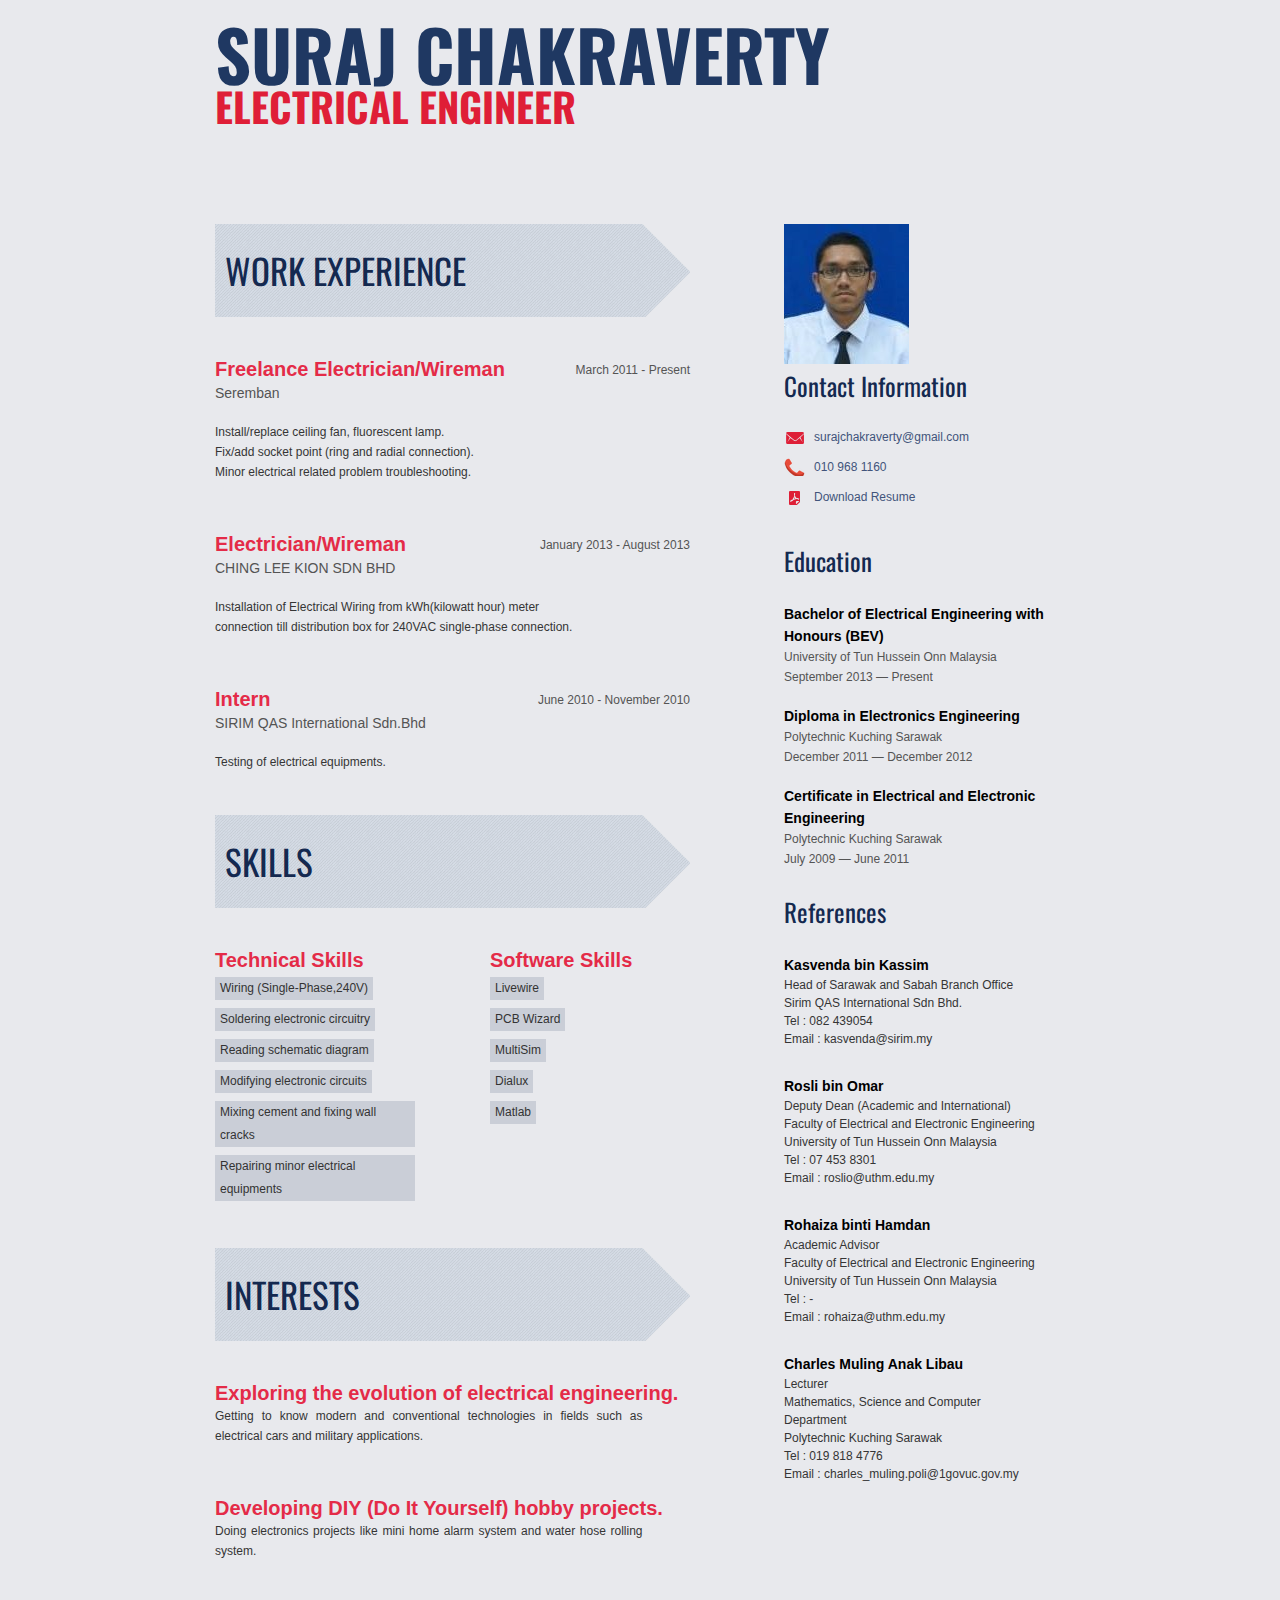
<file: index.html>
<!DOCTYPE html>
<!--[if lt IE 7 ]><html class="ie ie6" lang="en"> <![endif]-->
<!--[if IE 7 ]><html class="ie ie7" lang="en"> <![endif]-->
<!--[if IE 8 ]><html class="ie ie8" lang="en"> <![endif]-->
<!--[if (gte IE 9)|!(IE)]><!-->
<html lang="en">
<!--<![endif]--><head>
    <meta charset="utf-8">
    <meta name="viewport" content="width=device-width, initial-scale=1, maximum-scale=1, user-scalable=0">	
    <title>Suraj Chakraverthy: My Resume</title>
    <meta name="description" content="" />
    <meta name="keywords" content="" />
    <meta name="robots" content="index,follow" />
    <link href="style/default.css" rel="stylesheet" type="text/css" media="screen" />
    <link href="http://fonts.googleapis.com/css?family=Oswald" rel="stylesheet" type="text/css" />
    <!--[if (gte IE 6)&(lte IE 8)]>
	<script type="text/javascript" src="js/html5.js"></script>
	<script type="text/javascript" src="js/selectivizr-min.js"></script>
	<link rel="stylesheet" href="css/ie_7.css" type="text/css" />
	<![endif]-->
    <script src="js/jQuery.min.js" type="text/javascript"></script>
    <script src="contact-form/contact-form.js" type="text/javascript"></script>
    <!-- Popup Contact Form -->
    <script src="js/popup.js" type="text/javascript"></script>
    <link rel="stylesheet" type="text/css" href="style/big.css" title="big" media="screen" />
    <link href="style/popup.css" rel="stylesheet" type="text/css" media="screen" />
</head>
<body>    <div id="mydiv" class="success" style="display: none;">
        Thank you for contacting me!
    </div>
    <div style="clear: both;">
    </div>
    <!--header start-->
    <header class="header">					<div class="headerwrapper">            <h1>SURAJ CHAKRAVERTY</h1>			<div class="clearfix"></div>			<h2>ELECTRICAL ENGINEER </h2>
        </div>		<div class="headerwrapper">                    </div>	</header>
    <!--header end-->
    <!--wrapper start-->
    <div id="wrapper">
        <!--contents start-->
        <section id="contents">
			<!--main start-->			<div id="main">			
				<!--section start-->
				<div class="section">									<h5>Work Experience</h5>									<!--work_item start-->					<div class="work_item">						<div class="year">March 2011 - Present</div>						<h3>Freelance Electrician/Wireman</h3>						<h6>Seremban</h6>						<br />						<p>Install/replace ceiling fan, fluorescent lamp.<br>						Fix/add socket point (ring and radial connection).<br>						Minor electrical related problem troubleshooting.</p>					</div>					<!--work_item end-->									<!--work_item start-->
					<div class="work_item">
						<div class="year">January 2013 - August 2013</div>
						<h3>Electrician/Wireman</h3>
						<h6>CHING LEE KION SDN BHD</h6>						<br />						<p>Installation of Electrical Wiring from kWh(kilowatt hour) meter						<br>connection till distribution box for 240VAC single-phase connection.</p>					</div>
					<!--work_item end-->    					<!--work_item start-->					<div class="work_item">						<div class="year">June 2010 - November 2010</div>						<h3>Intern</h3>						<h6>SIRIM QAS International Sdn.Bhd</h6>						<br />						<p>Testing of electrical equipments.						<br></p>					</div>					<!--work_item end-->					
				</div>
				<!--section end-->
				<div class="clearfix"></div>
				<br />				<!--section start-->				<div class="section">									<h5>Skills</h5>										<!--technical_skills start-->					<div class="skills">						<h3>Technical Skills</h3>						<ul>							<li>Wiring (Single-Phase,240V)</li>							<li>Soldering electronic circuitry</li>							<li>Reading schematic diagram</li>							<li>Modifying electronic circuits</li>							<li>Mixing cement and fixing wall cracks</li>							<li>Repairing minor electrical equipments</li>						</ul>						<br />					</div>					<!--technical_skills end-->					<!--software_skills start-->					<div class="skills software">						<h3>Software Skills</h3>						<ul> 							<li>Livewire</li>							<li>PCB Wizard</li>							<li>MultiSim</li>							<li>Dialux</li>							<li>Matlab</li>						 </ul>					</div>					<!--software_skills end-->				</div>				<!--section end-->										<div class="clearfix"></div>				<br />								<!--section start-->				<div class="section">									<h5>Interests</h5>									<!--work_item start-->					<div class="work_item">											<h3>Exploring the evolution of electrical engineering.</h3>						<p>Getting to know modern and conventional technologies in fields such as						electrical cars and military applications.</p>					</div>					<!--work_item end-->									<!--work_item start-->					<div class="work_item">						<h3>Developing DIY (Do It Yourself) hobby projects.</h3>						<p>Doing electronics projects like mini home alarm system 						and water hose rolling system.</p>					</div>					<!--work_item end-->				</div>				<!--section end-->					
			</div>
            <!--main end-->
			<!--sidebar start-->			<aside id="sidebar">			
				<!--section start-->				<div class="section">				<img src="images/me.jpg" alt="my-picture"/>					<h5>Contact Information</h5>										<!--Contact_Info_items start-->
					<div class="contact_Info_items">
						<ul>							<li class="msg_icon"><a href="#">surajchakraverty@gmail.com</a></li>							<li class="phone_icon"> <a href="#">010 968 1160</a></li>							<li class="pdf_icon"><a href="suraj-chakraverty-cv.pdf" download="Suraj-Chakraverty-CV">Download Resume</a></li>						</ul>					</div>
					<!--Contact_Info_items end-->					
				</div>
				<!--section end-->
				<!--section start-->
				<div class="section">									<h5>Education</h5>
					<!--education_items start-->
					<div class="education_items">					
						<h6 class="bold">Bachelor of Electrical Engineering with Honours (BEV)</h6>
						<p>University of Tun Hussein Onn Malaysia</p>
             			<p>September 2013 — Present	</p> 
						<br />
						<h6 class="bold">Diploma in Electronics Engineering</h6>						<p>Polytechnic Kuching Sarawak</p>						<p>December 2011 — December 2012</p> 						<br />						<h6 class="bold">Certificate in Electrical and Electronic Engineering</h6>						<p>Polytechnic Kuching Sarawak</p>
              			<p>July 2009 — June 2011</p>
											</div>
					<!--education_items end-->									</div>
				<!--section end-->
				<div class="clearfix"></div>
				<!--section start-->
				<div class="section">
					<h5>References</h5>										<!--references start-->
					<div class="references">
												<h6 class="bold">Kasvenda bin Kassim</h6>
						<ul>
						  <li>Head of Sarawak and Sabah Branch Office						  <br>Sirim QAS International Sdn Bhd.						  <br>Tel  : 082 439054						  <br>Email : kasvenda@sirim.my						  </li>
						</ul>						
						<br />						
						<h6 class="bold">Rosli bin Omar</h6>
						<ul>
						  <li>Deputy Dean (Academic and International)						  <br>Faculty of Electrical and Electronic Engineering						  <br>University of Tun Hussein Onn Malaysia						  <br>Tel : 07 453 8301						  <br>Email : roslio@uthm.edu.my						  </li>
						</ul>												<br />												<h6 class="bold">Rohaiza binti Hamdan</h6>						<ul>
						  <li>Academic Advisor						  <br>Faculty of Electrical and Electronic Engineering						  <br>University of Tun Hussein Onn Malaysia						  <br>Tel : -						  <br>Email : rohaiza@uthm.edu.my						  </li>						</ul>						<br />												<h6 class="bold">Charles Muling Anak Libau</h6>						<ul>						  <li>Lecturer						  <br>Mathematics, Science and Computer Department 						  <br>Polytechnic Kuching Sarawak 						  <br>Tel : 019 818 4776						  <br>Email : charles_muling.poli@1govuc.gov.my						  </li>            						</ul>											</div>
					<!--references end-->									</div>				<!--section end-->				<div class="clearfix"></div>			</aside>			<!--sidebar end-->
			<div style="clear:both;"></div>
		</section>
        <!--contents end-->
    </div>
    <!--wrapper end-->
    <!-- Contact Form Start -->
    <div id="popupContact">
        <a id="popupContactClose">
            <img src="images/x.gif" alt="Close" /></a>
			<h2>Lets Meet!</h2>
        <p id="contactArea">
            <div id="contact-form">
                <form name="contact" action="//formspree.io/surajchakraverty@gmail.com" method="POST" onsubmit="return validateForm();">
                <table cellpadding="8" cellspacing="10">
                    <tr>
                        <td>
                            <label>
                                Your Name <span class="req">*</span></label>
                        </td>
                    </tr>
                    <tr>
                        <td>
                            <input type="text" id="sender_name" name="sender_name" required/>
                        </td>
                    </tr>
                    <tr>
                        <td>
                            <label>
                                Your E-Mail <span class="req">*</span></label>
                        </td>
                    </tr>
                    <tr>
                        <td>
                            <input type="email" id="sender_email" name="sender_email" required />
                        </td>
                    </tr>
                    <tr>
                        <td>
                            <label>
                                Message
                            </label>
                        </td>
                    </tr>
                    <tr>
                        <td>
                            <textarea required id="sender_message" name="sender_message" cols="" rows="" style="width: 380px;
                                height: 80px;"></textarea>
                        </td>
                    </tr>
                    <tr>
                        <td>
                            <input type="submit" name="submitForm" value="Submit" class="button m grey-gloss" />
                            <span id="bandar" style="display: none;">
                                <img src="images/loader.gif" alt="Progress indicator..." /></span>
                        </td>
                    </tr>
                    <tr>
                        <td colspan="4">
                            <p id="form_errors">
                            </p>
                            <p id="form_thanks">
                            </p>
                        </td>
                    </tr>
                </table>
                </form>
            </div>
        </p>
    </div>
    <div id="backgroundPopup">
    </div>
    <!-- Contact Form End -->
</body>
</html>
</file>
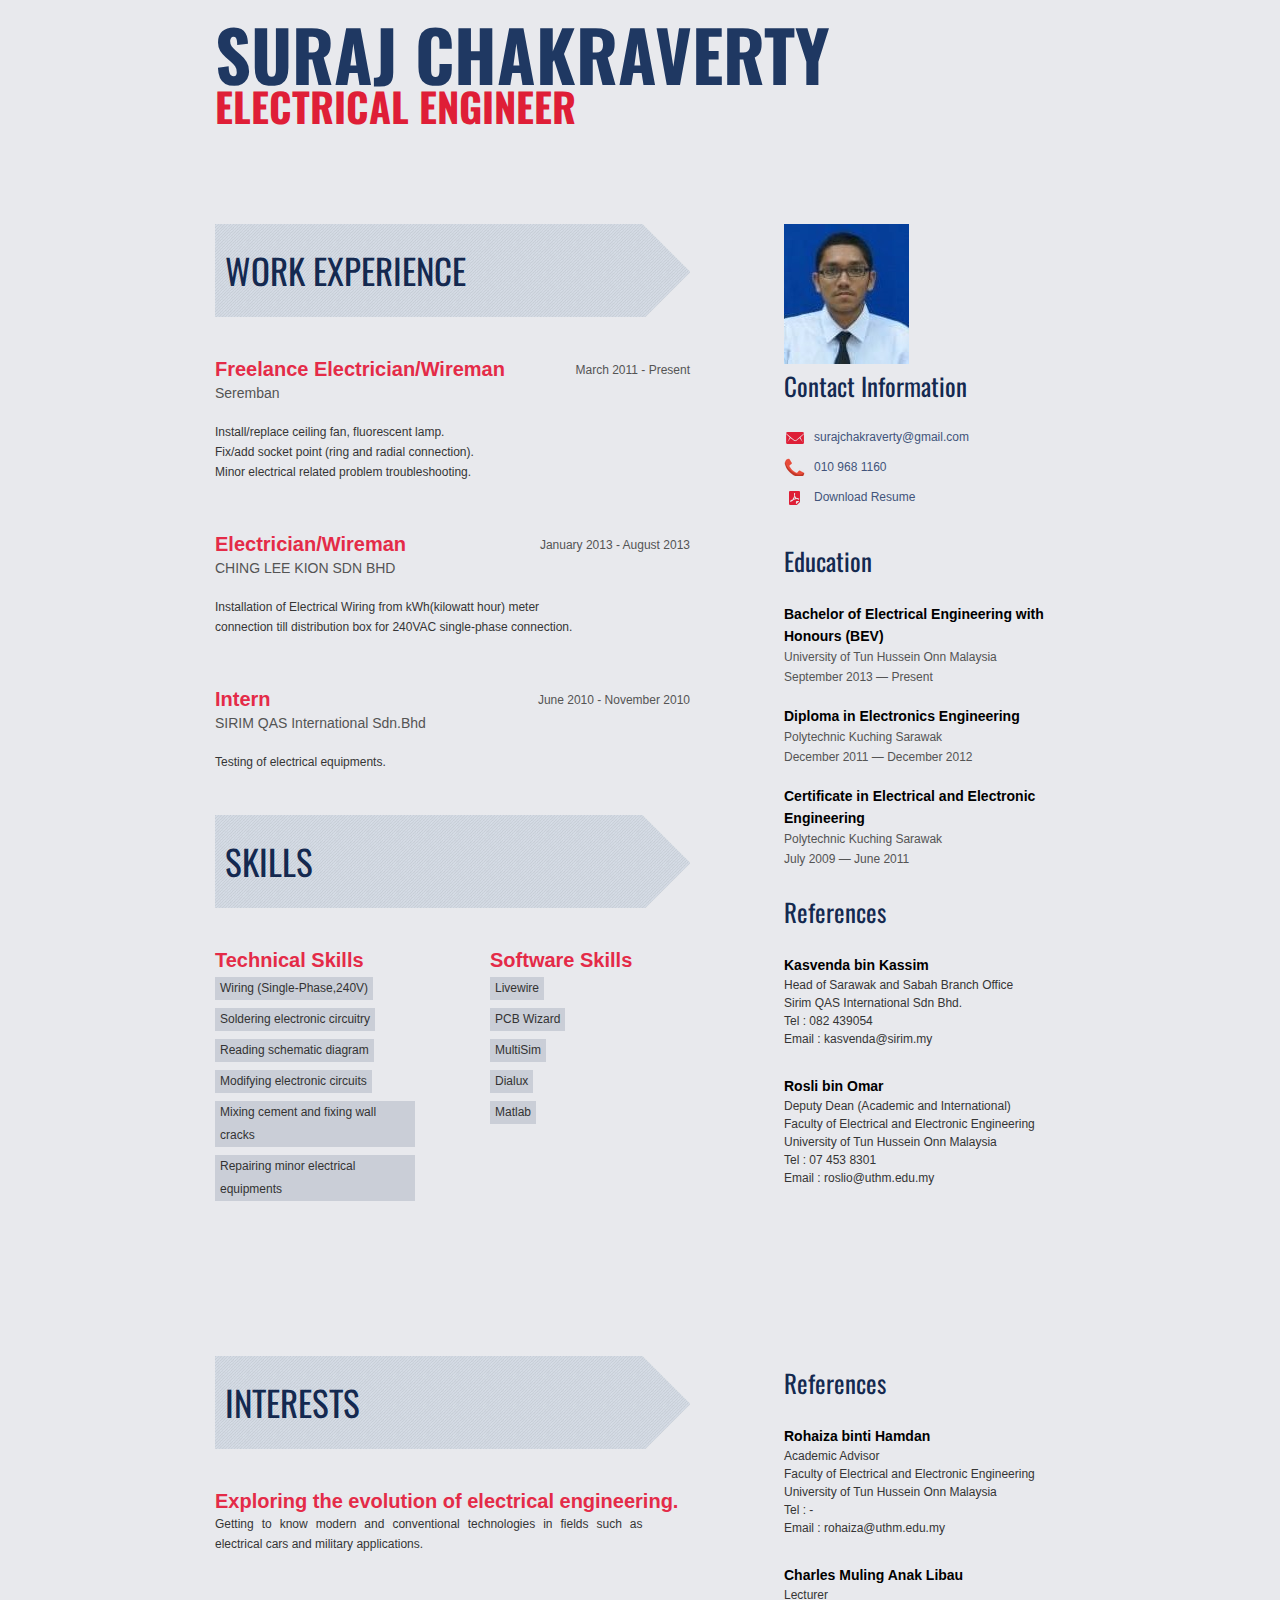
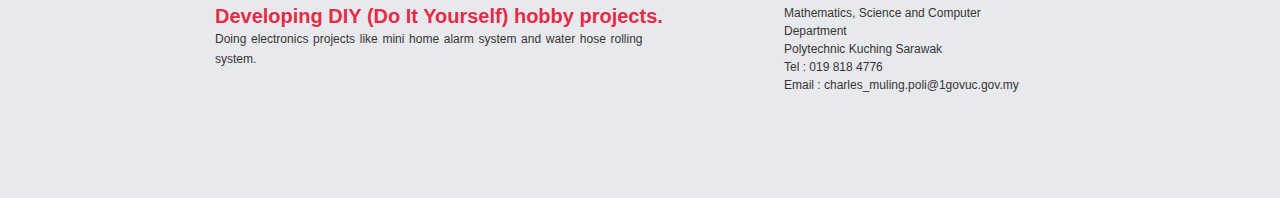
<file: index - printer.html>
<!DOCTYPE html>
<!--[if lt IE 7 ]><html class="ie ie6" lang="en"> <![endif]-->
<!--[if IE 7 ]><html class="ie ie7" lang="en"> <![endif]-->
<!--[if IE 8 ]><html class="ie ie8" lang="en"> <![endif]-->
<!--[if (gte IE 9)|!(IE)]><!-->
<html lang="en">
<!--<![endif]--><head>
    <meta charset="utf-8">
    <meta name="viewport" content="width=device-width, initial-scale=1, maximum-scale=1, user-scalable=0">	
    <title>Suraj Chakraverthy: My Resume</title>
    <meta name="description" content="" />
    <meta name="keywords" content="" />
    <meta name="robots" content="index,follow" />
    <link href="style/default.css" rel="stylesheet" type="text/css" media="screen" />
    <link href="http://fonts.googleapis.com/css?family=Oswald" rel="stylesheet" type="text/css" />
    <!--[if (gte IE 6)&(lte IE 8)]>
	<script type="text/javascript" src="js/html5.js"></script>
	<script type="text/javascript" src="js/selectivizr-min.js"></script>
	<link rel="stylesheet" href="css/ie_7.css" type="text/css" />
	<![endif]-->
    <script src="js/jQuery.min.js" type="text/javascript"></script>
    <script src="contact-form/contact-form.js" type="text/javascript"></script>
    <!-- Popup Contact Form -->
    <script src="js/popup.js" type="text/javascript"></script>
    <link rel="stylesheet" type="text/css" href="style/big.css" title="big" media="screen" />
    <link href="style/popup.css" rel="stylesheet" type="text/css" media="screen" />
</head>
<body>    <div id="mydiv" class="success" style="display: none;">
        Thank you for contacting me!
    </div>
    <div style="clear: both;">
    </div>
    <!--header start-->
    <header class="header">					<div class="headerwrapper">            <h1>SURAJ CHAKRAVERTY</h1>			<div class="clearfix"></div>			<h2>ELECTRICAL ENGINEER </h2>
        </div>		<div class="headerwrapper">                    </div>	</header>
    <!--header end-->
    <!--wrapper start-->
    <div id="wrapper">
        <!--contents start-->
        <section id="contents">
			<!--main start-->			<div id="main">			
				<!--section start-->
				<div class="section">									<h5>Work Experience</h5>									<!--work_item start-->					<div class="work_item">						<div class="year">March 2011 - Present</div>						<h3>Freelance Electrician/Wireman</h3>						<h6>Seremban</h6>						<br />						<p>Install/replace ceiling fan, fluorescent lamp.<br>						Fix/add socket point (ring and radial connection).<br>						Minor electrical related problem troubleshooting.</p>					</div>					<!--work_item end-->									<!--work_item start-->
					<div class="work_item">
						<div class="year">January 2013 - August 2013</div>
						<h3>Electrician/Wireman</h3>
						<h6>CHING LEE KION SDN BHD</h6>						<br />						<p>Installation of Electrical Wiring from kWh(kilowatt hour) meter						<br>connection till distribution box for 240VAC single-phase connection.</p>					</div>
					<!--work_item end-->    					<!--work_item start-->					<div class="work_item">						<div class="year">June 2010 - November 2010</div>						<h3>Intern</h3>						<h6>SIRIM QAS International Sdn.Bhd</h6>						<br />						<p>Testing of electrical equipments.						<br></p>					</div>					<!--work_item end-->					
				</div>
				<!--section end-->
				<div class="clearfix"></div>
				<br />				<!--section start-->				<div class="section">									<h5>Skills</h5>										<!--technical_skills start-->					<div class="skills">						<h3>Technical Skills</h3>						<ul>							<li>Wiring (Single-Phase,240V)</li>							<li>Soldering electronic circuitry</li>							<li>Reading schematic diagram</li>							<li>Modifying electronic circuits</li>							<li>Mixing cement and fixing wall cracks</li>							<li>Repairing minor electrical equipments</li>						</ul>						<br />					</div>					<!--technical_skills end-->					<!--software_skills start-->					<div class="skills software">						<h3>Software Skills</h3>						<ul> 							<li>Livewire</li>							<li>PCB Wizard</li>							<li>MultiSim</li>							<li>Dialux</li>							<li>Matlab</li>						 </ul>					</div>					<!--software_skills end-->				</div>				<!--section end-->										<div class="clearfix"></div>				<br /><br /><br /><br /><br /><br /><br />								<!--section start-->				<div class="section">									<h5>Interests</h5>									<!--work_item start-->					<div class="work_item">											<h3>Exploring the evolution of electrical engineering.</h3>						<p>Getting to know modern and conventional technologies in fields such as						electrical cars and military applications.</p>					</div>					<!--work_item end-->									<!--work_item start-->					<div class="work_item">						<h3>Developing DIY (Do It Yourself) hobby projects.</h3>						<p>Doing electronics projects like mini home alarm system 						and water hose rolling system.</p>					</div>					<!--work_item end-->				</div>				<!--section end-->					
			</div>
            <!--main end-->
			<!--sidebar start-->			<aside id="sidebar">			
				<!--section start-->				<div class="section">				<img src="images/me.jpg" alt="my-picture"/>					<h5>Contact Information</h5>										<!--Contact_Info_items start-->
					<div class="contact_Info_items">
						<ul>							<li class="msg_icon"><a href="#">surajchakraverty@gmail.com</a></li>							<li class="phone_icon"> <a href="#">010 968 1160</a></li>							<li class="pdf_icon"><a href="suraj-chakraverty-cv.pdf" download="Suraj-Chakraverty-CV">Download Resume</a></li>						</ul>					</div>
					<!--Contact_Info_items end-->					
				</div>
				<!--section end-->
				<!--section start-->
				<div class="section">									<h5>Education</h5>
					<!--education_items start-->
					<div class="education_items">					
						<h6 class="bold">Bachelor of Electrical Engineering with Honours (BEV)</h6>
						<p>University of Tun Hussein Onn Malaysia</p>
             			<p>September 2013 — Present	</p> 
						<br />
						<h6 class="bold">Diploma in Electronics Engineering</h6>						<p>Polytechnic Kuching Sarawak</p>						<p>December 2011 — December 2012</p> 						<br />						<h6 class="bold">Certificate in Electrical and Electronic Engineering</h6>						<p>Polytechnic Kuching Sarawak</p>
              			<p>July 2009 — June 2011</p>
											</div>
					<!--education_items end-->									</div>
				<!--section end-->
				<div class="clearfix"></div>
				<!--section start-->
				<div class="section">
					<h5>References</h5>										<!--references start-->
					<div class="references">
												<h6 class="bold">Kasvenda bin Kassim</h6>
						<ul>
						  <li>Head of Sarawak and Sabah Branch Office						  <br>Sirim QAS International Sdn Bhd.						  <br>Tel  : 082 439054						  <br>Email : kasvenda@sirim.my						  </li>
						</ul>						
						<br />						
						<h6 class="bold">Rosli bin Omar</h6>
						<ul>
						  <li>Deputy Dean (Academic and International)						  <br>Faculty of Electrical and Electronic Engineering						  <br>University of Tun Hussein Onn Malaysia						  <br>Tel : 07 453 8301						  <br>Email : roslio@uthm.edu.my						  </li>
						</ul>												<br /><br /><br /><br /><br /><br /><br /><br />													</div>
					<!--references end-->														<!--section start-->				<div class="section">					<h5>References</h5>										<!--references start-->					<div class="references">										<h6 class="bold">Rohaiza binti Hamdan</h6>						<ul>						  <li>Academic Advisor						  <br>Faculty of Electrical and Electronic Engineering						  <br>University of Tun Hussein Onn Malaysia						  <br>Tel : -						  <br>Email : rohaiza@uthm.edu.my						  </li>						</ul>						<br />													<h6 class="bold">Charles Muling Anak Libau</h6>						<ul>						  <li>Lecturer						  <br>Mathematics, Science and Computer Department 						  <br>Polytechnic Kuching Sarawak 						  <br>Tel : 019 818 4776						  <br>Email : charles_muling.poli@1govuc.gov.my						  </li>            						</ul>											</div>					<!--references end-->									</div>				<!--section end-->				<div class="clearfix"></div>			</aside>			<!--sidebar end-->
			<div style="clear:both;"></div>
		</section>
        <!--contents end-->
    </div>
    <!--wrapper end-->
    <!-- Contact Form Start -->
    <div id="popupContact">
        <a id="popupContactClose">
            <img src="images/x.gif" alt="Close" /></a>
			<h2>Lets Meet!</h2>
        <p id="contactArea">
            <div id="contact-form">
                <form name="contact" action="//formspree.io/surajchakraverty@gmail.com" method="POST" onsubmit="return validateForm();">
                <table cellpadding="8" cellspacing="10">
                    <tr>
                        <td>
                            <label>
                                Your Name <span class="req">*</span></label>
                        </td>
                    </tr>
                    <tr>
                        <td>
                            <input type="text" id="sender_name" name="sender_name" required/>
                        </td>
                    </tr>
                    <tr>
                        <td>
                            <label>
                                Your E-Mail <span class="req">*</span></label>
                        </td>
                    </tr>
                    <tr>
                        <td>
                            <input type="email" id="sender_email" name="sender_email" required />
                        </td>
                    </tr>
                    <tr>
                        <td>
                            <label>
                                Message
                            </label>
                        </td>
                    </tr>
                    <tr>
                        <td>
                            <textarea required id="sender_message" name="sender_message" cols="" rows="" style="width: 380px;
                                height: 80px;"></textarea>
                        </td>
                    </tr>
                    <tr>
                        <td>
                            <input type="submit" name="submitForm" value="Submit" class="button m grey-gloss" />
                            <span id="bandar" style="display: none;">
                                <img src="images/loader.gif" alt="Progress indicator..." /></span>
                        </td>
                    </tr>
                    <tr>
                        <td colspan="4">
                            <p id="form_errors">
                            </p>
                            <p id="form_thanks">
                            </p>
                        </td>
                    </tr>
                </table>
                </form>
            </div>
        </p>
    </div>
    <div id="backgroundPopup">
    </div>
    <!-- Contact Form End -->
</body>
</html>
</file>
<file: style/big.css>
/*

CSS File TOC
------------------------

1. Common
2. Header
3. Theme Specific Content Styles

*/


/*========================*/
/*===  1. Common    ===*/
/*========================*/

body {
	font-family: Arial, Helvetica, sans-serif;
	background-color:#e8e9ed;
	color:#353535;
}

#wrapper {
	margin:0 auto;
}

a {
	color:#42547b;
}

a:hover {
color:#000;
}

@font-face {
	font-family:"Humnst777 Blk BT";
	src: url(Hum777k.html);
}

@font-face {
	font-family:"Humnst777 BT";
	src: url(Hum777Bd.html);
}

@font-face {
	font-family:"Freehand575 BT";
	src: url(Freeh575.html);
}

@font-face {
	font-family:"Glowworm";
	src: url(http://egrappler.com/html5-cv-resume-template/style/GLOWWORM.ttf);
}

h1 {
	color:#1f3862;
	font-family: 'Oswald';
	text-transform: uppercase;
	font-weight:bold;
	font-size:70px;
	
}

h2 {
	color:#DF1E37;
	font-family: 'Oswald';
	margin-top:10px;
}

h3 {
	color:#e42b48;
	font-family: Helvetica, sans-serif;
}

h4 {
	color:#b45a09;
	font-weight:normal;
}

h5 {
	
	color:#142950;
	font-family: 'Oswald';
	font-weight:normal;
	font-size:25px;
}

#main h5 {
	color:#142950; 
	background: url(../images/section-bg.png) no-repeat;
	font-family: 'Oswald';
	text-transform: uppercase;
	height: 93px;
	width: 610px;
	line-height: 93px;
	font-size:35px;
	padding-left:10px;
	margin-bottom:15px;
}

#main h5:hover {
background: url(../images/section-bg-hover.png) no-repeat; color:#1f3862; text-shadow: 2px 2px 0 #ffffff;
}



h6 {
	font-family:Tahoma, Geneva, sans-serif;
	color:#545454;
	font-weight:normal;
}


/*========================*/
/*===  2. Header    ===*/
/*========================*/


.header {
	
}

#topPanel {
	background-color: #1f3862 !important;
	border-bottom:1px solid #000;
}
#topPanelHandle {
	background-color:#1f3862 !important;
}


/*===============================================*/
/*===    3. Theme Specific Content Styles     ===*/
/*===============================================*/

.education_items h6, .references h6 {
	color:#000;
}
.education_items p {
	color:#545454;
}
li {
	font-family:Tahoma, Geneva, sans-serif;
}
p {
	font-family:Tahoma, Geneva, sans-serif;
}
.year {
	color:#545454;
}

.tag {
	color:#fff;
	background:#5fb053;
	font-family:Tahoma, Geneva, sans-serif;
	background:url(../images/tag-big.png) no-repeat !important;
}
.winner_tag {
	color:#FFF;
	font-family:Tahoma, Geneva, sans-serif;
	background:url(../images/winner-big.png) no-repeat !important;
}


.msg_icon {
	background:url(../images/msg-big.png) no-repeat;
}
.phone_icon {
	background:url(../images/phone-big.png) no-repeat;
}

.pdf_icon {
	background:url(../images/pdf-big.png) no-repeat;
}

.skills li{background-color:#caced7; padding:0px 5px !important; margin:4px 0px !important; color: #333; }
.skills li:hover{background-color:#1f3862; color:#fff;}
</file>
<file: style/popup.css>
@charset "utf-8";
/* CSS Document */


#backgroundPopup{  
display:none;  
position:fixed;  
_position:absolute; /* hack for internet explorer 6*/  
height:100%;  
width:100%;  
top:0;  
left:0;  
background:#000000;  
border:1px solid #545454;  
z-index:1;  
}  
#popupContact{  
display:none;  
position:fixed;  
_position:absolute; /* hack for internet explorer 6*/  
height:384px;  
width:408px;  
background:#FFFFFF;  
border:6px solid #292929;  
z-index:2;  
padding:12px;  
font-size:13px;  
}  
#popupContact h2{  
font-family:Helvetica, Arial, Tahoma;
text-align:left;  
color:#292929;  
font-size:22px;  
font-weight:700;  
margin-bottom:20px;  
line-height:20px;
border-bottom:1px solid #e6e6e6; padding:10px;
text-shadow:none;
}  
#popupContactClose{  
 
right:6px;  
top:4px;  
position:absolute;  
color:#6fa5fd;  
font-weight:700;  
display:block;  
}  

#popupContactClose img{margin-right:20px; margin-top:23px;}

a{
cursor: pointer;
text-decoration:none;
}
</file>
<file: style/default.css>
/*

CSS File TOC
------------------------

1. CSS Reset
2. Common
3. Header
   3.1 Contact Form
4. Contents
   4.1  Main Panel
   4.2  Sidebar Panel

*/



/*========================*/
/*===  1. CSS Reset    ===*/
/*========================*/


html, body, div, span, applet, object, iframe, h1, h2, h3, h4, h5, h6, p, blockquote, pre, a, abbr, acronym, address, big, cite, code, del, dfn, em, font, img, ins, kbd, q, s, samp, small, strike, strong, sub, sup, tt, var, dl, dt, dd, ol, ul, li, fieldset, form, label, legend, table, caption, tbody, tfoot, thead, tr, th, td {
	margin: 0;
	padding: 0;
	border: 0;
	outline: 0;
	font-weight: inherit;
	font-style: inherit;
	font-size: 100%;
	font-family: inherit;
	vertical-align: baseline;
}


/*========================*/
/*===  2. Common       ===*/
/*========================*/


#wrapper {
	width:850px;
	margin:0 auto;
	padding:0px 40px;
}

img {
	border:none;
}

p {
	font-size:12px;
	width:90%;
	text-align:justify;
	line-height:20px;
}

h1 {
	font-size:50px;
	text-align:left;
	float:left;
	font-weight:bold;
}

h2 {
	font-size:40px;
	text-align:left;
	font-weight:bold;
	line-height:50px;
}

h3 {
	font-size:20px;
	text-align:left;
	line-height:25px;
	font-weight:bold;
}

h4 {
	font-size:14px;
	text-align:left;
	line-height:22px;
}

h5 {
	font-size:18px;
	text-align:left;
	line-height:35px;
	font-weight:bold;
	text-indent:0px;
}

h6 {
	font-size:14px;
	text-align:left;
	line-height:22px;
	padding:0;
	margin:0;
}

a {
	text-decoration:none;
}

a:hover {
	text-decoration:underline;
}

p {
	font-size:12px;
	text-align:justify;
	line-height:20px;
	padding:0;
}

ul {
	list-style:none;
}

li {
	list-style:none;
	line-height:18px;
	font-size:12px;
	margin-bottom:9px;
}


.clearfix {
	visibility:hidden;
	clear:both;
	height:0;
}

.bold {
	font-weight:bold;
}

/*========================*/
/*===  3. Header       ===*/
/*========================*/

.header {
	width:100%;
	height:149px;
	margin:0 auto;
	line-height:35px;
}

.headerwrapper {
	width:850px;
	display:block;
	margin:0 auto;
	padding:36px 0px 0px 0px;
	height:113px;
	margin:0 auto;
}


/*===========================*/
/*===  3.1 Contact Form   ===*/
/*===========================*/ 

#contact-form {
}

#form_errors {
	font-family:Tahoma, Helvetica, sans-serif;
	font-size:12px;
	color:#FFBFBF;
	width:200px;
}

#form_thanks {
	font-family:Tahoma, Helvetica, sans-serif;
	font-size:12px;
	color:#E5FFBF;
}

#contact-form label {
	font-family:Tahoma, Helvetica, sans-serif;
	font-size:12px;
}

#contact-form input[type=text], #contact-form textarea {
	display:inline-block;
	outline:0 none;
	height:32px;
	width:180px;
	margin:0;
	padding:8px 10px;
	overflow:hidden;
	border:1px solid;
	font:9pt/100% Arial, Helvetica, sans-serif;
	color:#777;
	text-shadow:1px 1px 0px #fff;
	text-overflow:ellipsis;
	white-space:nowrap;
	-moz-border-radius:5px;
	-webkit-border-radius:5px;
	border-radius:5px;
	background:#f5f5f5;
	background:-moz-linear-gradient(top, #fafafa 0%, #eee 100%);
	background:-webkit-gradient(linear, left top, left bottom, color-stop(0%, #fafafa), color-stop(100%, #f5f5f5));
filter:progid:DXImageTransform.Microsoft.gradient(startColorstr='#fafafa', endColorstr='#f5f5f5', GradientType=0);
	border-color:#ccc;
	-moz-box-shadow:0px 0px 1px #fff inset;
	-webkit-box-shadow:0px 0px 1px #fff inset;
	box-shadow:0px 0px 1px #fff inset;
	-moz-box-sizing:border-box;
	-webkit-box-sizing:border-box;
	box-sizing:border-box;
}

.grey-gloss {
	color:#666;
	background: #f6f6f6;
	background: -moz-linear-gradient(top, #f7f7f7, #e1e1e1 50%, #d6d6d6 51%, #b8b8b8);
	background: -webkit-gradient(linear, left top, left bottom, color-stop(0, #f7f7f7), color-stop(.5, #e1e1e1), color-stop(.5, #d6d6d6), to(#b8b8b8));
	/*text-shadow*/
	text-shadow: 0 1px 0px #f6f6f6;
	/*Box Shadow*/
	-moz-box-shadow: 0px -1px 0px #fafafa, 0px 1px 0px #9a9a9a, 0px 3px 3px rgba(0, 0, 0, .25);
	-webkit-box-shadow: 0px -1px 0px #fafafa, 0px 1px 0px #9a9a9a, 0px 3px 3px rgba(0, 0, 0, .25);
	box-shadow: 0px -1px 0px #fafafa, 0px 1px 0px #9a9a9a, 0px 3px 3px rgba(0, 0, 0, .25);
}
.grey-gloss:hover {
	color:#606060;
	background: #c8c8c8;
	background: -moz-linear-gradient(top, #ebebeb, #d0d0d0 50%, #c6c6c6 51%, #a3a3a3);
	background: -webkit-gradient(linear, left top, left bottom, color-stop(0, #ebebeb), color-stop(.5, #d0d0d0), color-stop(.5, #c6c6c6), to(#a3a3a3));
	text-shadow: 0 1px 0px #f0f0f0;
}
.grey-gloss:active {
	color:#999;
	background: #b8b8b8;
	background: -moz-linear-gradient(top, #d6d6d6, #bebebe 50%, #b7b7b7 51%, #9e9e9e);
	background: -webkit-gradient(linear, left top, left bottom, color-stop(0, #d6d6d6), color-stop(.5, #bebebe), color-stop(.5, #b7b7b7), to(#9e9e9e));
	/*text-shadow*/
	text-shadow: 0 1px 0px #cacaca;
	/*Box Shadow*/
	-moz-box-shadow: 0px -1px 0px #999, 0px 1px 0px #e2e2e2, 0px 3px 3px rgba(0, 0, 0, 0);
	-webkit-box-shadow: 0px -1px 0px #999, 0px 1px 0px #e2e2e2, 0px 3px 3px rgba(0, 0, 0, 0);
	box-shadow: 0px -1px 0px #999, 0px 1px 0px #e2e2e2, 0px 3px 3px rgba(0, 0, 0, 0);
}
.button {
	font-size: 12px;
	-moz-border-radius: 3px;
	-webkit-border-radius: 3px;
	border-radius: 3px;
	margin: 0 4px;
	padding: 9px 13px;
	font-family: Arial, Helvetica, sans-serif;
	text-align: center;
	position: relative;
	overflow: hidden;
	cursor: pointer;
	border: none;
	outline: none;
	display: -moz-inline-stack;
	display: inline-block;
	vertical-align: bottom;
	zoom: 1;
	-moz-border-radius: 4px;
	-webkit-border-radius: 4px;
	border-radius: 4px;
	-moz-box-shadow: 0 1px 3px rgba(0, 0, 0, .25);
	-webkit-box-shadow: 0 1px 3px rgba(0, 0, 0, .25);
	box-shadow: 0 1px 3px rgba(0, 0, 0, .25);
}


/*===========================*/
/*===  4. Contents        ===*/
/*===  4.1 Main Panel     ===*/
/*===========================*/

#contents {
	width:100%;
	padding:75px 0px 70px 0px;
}

#main {
	width:475px;
	float:left;
	/* Change Float:left to Float:right for layout 2 */
}

.section {
	width:100%;
	float:left;
	padding:0px 0px 0px 0px;
}

.work_item {
	width:100%;
	float:left;
	padding:25px 0px 25px 0px;
}

.portfolio_item {
	width:100%;
	float:left;
	padding:25px 0px 25px 0px;
}

.year {
	font-size:12px;
	text-align:left;
	float:right;
	padding-top:6px;
}

.tag {
	width:60px;
	height:21px;
	line-height:22px;
	float:right;
	font-size:9px;
	text-align:center;
}

.winner_tag {
	width:55px;
	height:21px;
	line-height:21px;
	float:right;
	font-size:10px;
	text-indent:14px;
	text-align:center;
}

/*===========================*/
/*===  4.2 Sidebar Panel  ===*/
/*===========================*/

#sidebar {
	width:260px;
	float:left;
	margin-left:94px;
	/* Change margin-left:94px; to margin-right:94px; for layout 2 */
}

.contact_Info_items {
	width:100%;
	float:left;
	padding:25px 0px 25px 0px;
}

.contact_Info_items ul {
	list-style:none;
}

.contact_Info_items ul li {
	list-style:none;
	line-height:18px;
	font-size:12px;
	padding-left:30px;
	margin-bottom:12px;
}


.msg_icon {
	background:url(../images/msg.png) no-repeat;
}

.pdf_icon {
	background:url(../images/pdf.png) no-repeat;
}

.education_items {
	width:100%;
	float:left;
	padding:25px 0px 25px 0px;
}

.skills {
	float:left;
	width:200px;
	padding:25px 0px 25px 0px;
}

.skills ul {
	float:left;
	list-style:none;
}

.skills ul li {
	float:left;
	display:block;
	clear:both;
	line-height:15px;
	padding:0;
	margin:0;
	line-height:23px;
	list-style:none;
}

.software {
	float:right;
}

.references {
	width:100%;
	padding:25px 0px 25px 0px;
}


/* Email Notification */

.success {
	font-family:Tahoma, Arial; font-size:12px;

	position:absolute;
	margin:30px 0px 0px 400px;
  
   background-color: #ECFFAA;
    background-image: url("../images/accept.png");
    background-position: 15px center;
    background-repeat: no-repeat;
    border: 2px solid #99C600;
	
	border-radius: 4px 4px 4px 4px;
    clear: both;
    cursor: pointer;
  
    line-height: 40px;
  	 height: 40px;
    padding: 10px 20px 10px 60px;
	width:600px;
 
}
</file>
